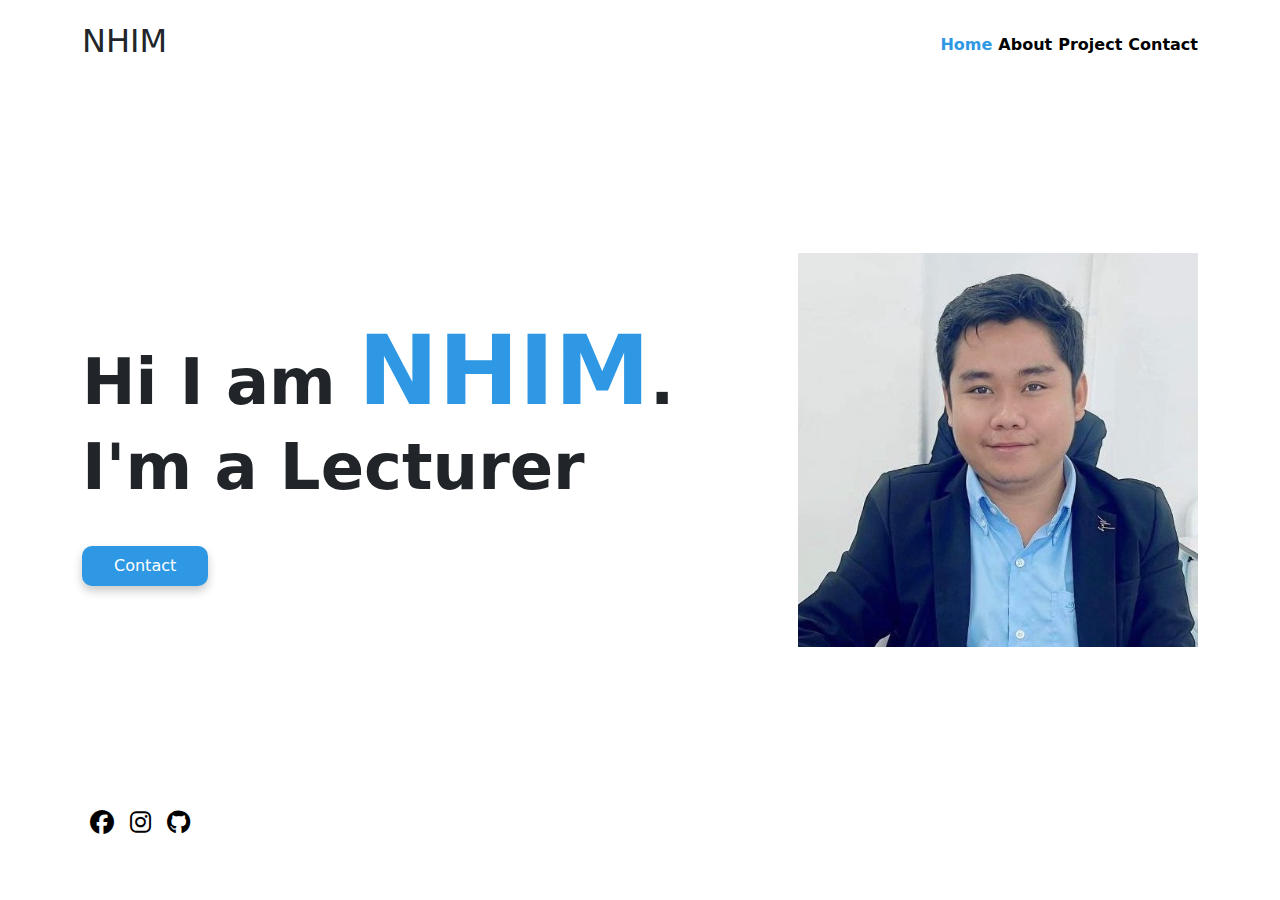
<file: index.html>
<!DOCTYPE html>
<html lang="en">

<head>
    <meta charset="UTF-8">
    <meta http-equiv="X-UA-Compatible" content="IE=edge">
    <meta name="viewport" content="width=device-width, initial-scale=1.0">
    <title>NHIM Potfolio</title>
    <link rel="stylesheet" href="https://cdnjs.cloudflare.com/ajax/libs/font-awesome/6.2.0/css/all.min.css">
    <link rel="stylesheet" href="https://cdn.jsdelivr.net/npm/bootstrap@5.2.2/dist/css/bootstrap.min.css">
    <link rel="stylesheet" href="./style.css">
    <script defer src="./index.js"></script>
</head>

<body>

    <div class="header container">
        <h1 id="logo">NHIM</h1>
        <div class="nav-link-wrapper" id="menu">
            <a href="" id="active">Home</a>
            <a href="About.html">About</a>
            <a href="Project.html">Project</a>
            <a href="">Contact</a>
        </div>
        <i class="fa-solid fa-bars menu-icon" id="menu_icon"></i>
    </div>

    <div class="main-content container">
        <div class="left-side">
            <h1>Hi I am <span>NHIM</span>. I'm a Lecturer</h1>
            <button>Contact</button>
        </div>
        <img src="./images//man.png">
    </div>

    <div class="socail-media container">
        <a href=""><i class="fa-brands fa-facebook"></i></a>
        <a href=""><i class="fa-brands fa-instagram"></i></a>
        <a href=""><i class="fa-brands fa-github"></i></a>
    </div>

</body>

</html>
</file>
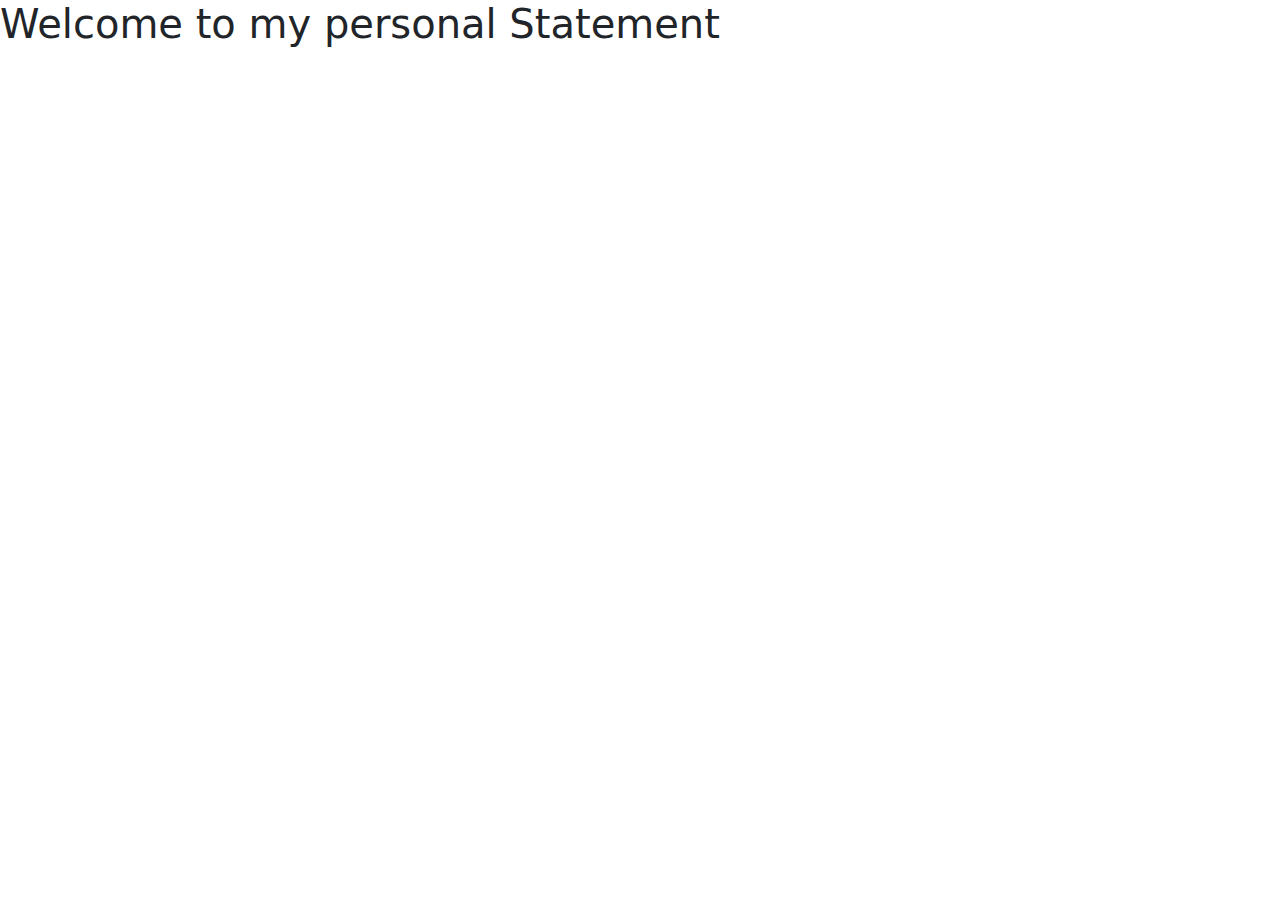
<file: About.html>
<!DOCTYPE html>
<html lang="en">

<head>
    <meta charset="UTF-8">
    <meta http-equiv="X-UA-Compatible" content="IE=edge">
    <meta name="viewport" content="width=device-width, initial-scale=1.0">
    <title>NHIM Potfolio</title>
    <link rel="stylesheet" href="https://cdnjs.cloudflare.com/ajax/libs/font-awesome/6.2.0/css/all.min.css">
    <link rel="stylesheet" href="https://cdn.jsdelivr.net/npm/bootstrap@5.2.2/dist/css/bootstrap.min.css">
    <link rel="stylesheet" href="./style.css">
    <script defer src="./index.js"></script>
</head>

<body>

<h1>Welcome to my personal Statement
</h1>

</body>
</html>
</file>
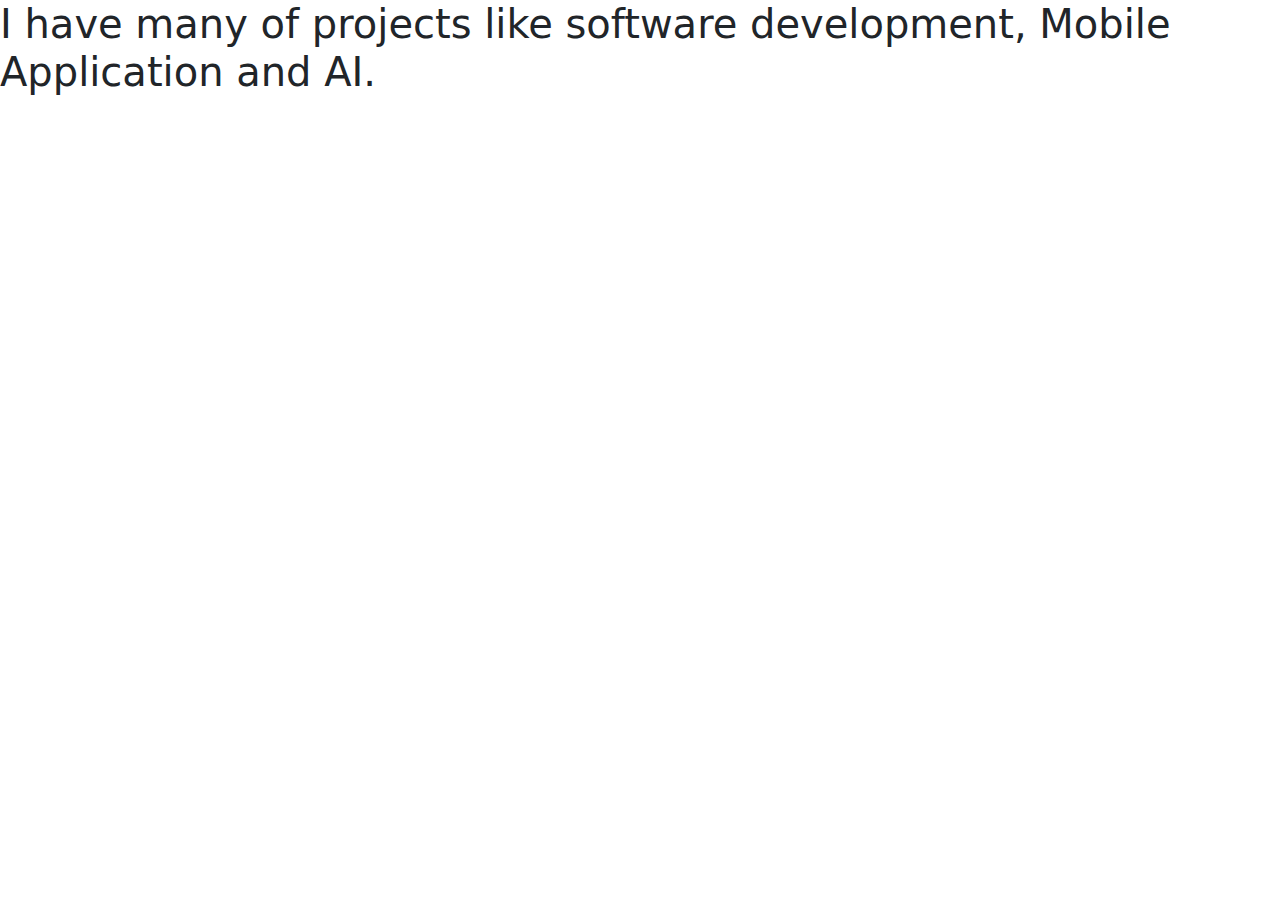
<file: Project.html>
<!DOCTYPE html>
<html lang="en">

<head>
    <meta charset="UTF-8">
    <meta http-equiv="X-UA-Compatible" content="IE=edge">
    <meta name="viewport" content="width=device-width, initial-scale=1.0">
    <title>NHIM Potfolio</title>
    <link rel="stylesheet" href="https://cdnjs.cloudflare.com/ajax/libs/font-awesome/6.2.0/css/all.min.css">
    <link rel="stylesheet" href="https://cdn.jsdelivr.net/npm/bootstrap@5.2.2/dist/css/bootstrap.min.css">
    <link rel="stylesheet" href="./style.css">
    <script defer src="./index.js"></script>
</head>

<body>

<h1>I have many of projects like software development, Mobile Application and AI.
</h1>

</body>
</html>
</file>
<file: style.css>
a{
    text-decoration: none;
    color: black !important;
}

li{
    list-style: none;
}

.menu-icon{
    font-size: 1.5rem;
    display: none !important;
}
button{
    background-color: #2e98e4;
    padding: .5rem 2rem;
    color: white;
    border-radius: 10px;
    border: none;
    box-shadow: 0px 5px 10px rgb(201, 201, 201);
    transition: transform .3s;
}
button:hover{
    transform: scale(1.1);
}

button:active{
    background-color: #1d87d5;
}
#active{
    color: #2e98e4 !important;
}

.header{
    display: flex;
    justify-content: space-between;
    align-items: center;
    height: 10vh;
}
#logo{
    flex: 1;
    font-size: 2rem;
}
.nav-link-wrapper{
    display: flex;
    flex: 0.3;
    justify-content: space-between;
    align-items: center;
    transition: .3s;
}
.nav-link-wrapper a{
    font-weight: bold;
    transition: .3s;
}
.nav-link-wrapper a:hover{
    color: #2e98e4 !important;
}
/* main content */
.main-content{
    height: 80vh;
    display: flex;
    justify-content: space-between;
    align-items: center;
}
.main-content img{
    width: 400px;
}
/* left side  */
.left-side h1{
    font-size: 4rem;
    font-weight: bold;
}
.left-side span{
    color: #2e98e4 !important;
    font-size: 6rem;
}
.left-side button{
    margin-top: 2rem;
}
.socail-media{
    display: flex;
    align-items: center;
}
.fa-brands{
    color: black;
    margin: 0rem .5rem;
    font-size: 1.5rem;
    transition: color .3s;
}
.fa-brands:hover{
    color: #2e98e4 !important;
}

@media only screen and (max-width: 1200px){
    .nav-link-wrapper{
        flex: 0.5;
    }
}

@media only screen and (max-width: 800px){
    #active{
        color: red !important;
    }
    .toggleMenu{
        transform: translateX(-100%);
    }

    .left-side button{
        margin-top: 1rem;
    }
    .menu-icon{
        display: block !important;
    }

    .nav-link-wrapper{
        position: fixed;
        top: 0;
        left: 0;
        width: 70%;
        height: 100vh;
        background-color: #2e98e4;
        flex-direction: column;
        justify-content: center;
    }
    .nav-link-wrapper a{
        color: white !important;
        margin-top: 1rem;
        border-bottom: 1px solid white;

    }
    .main-content{
        flex-direction: column-reverse;
        justify-content: center;
    }
    .main-content img{
        width: 200px;
    }

    .left-side h1{
        font-size: 2rem;
    }
    .left-side span{
        font-size: 4rem;
    }

}

/*rem=root em    vh stand for viewport hight*/
</file>
